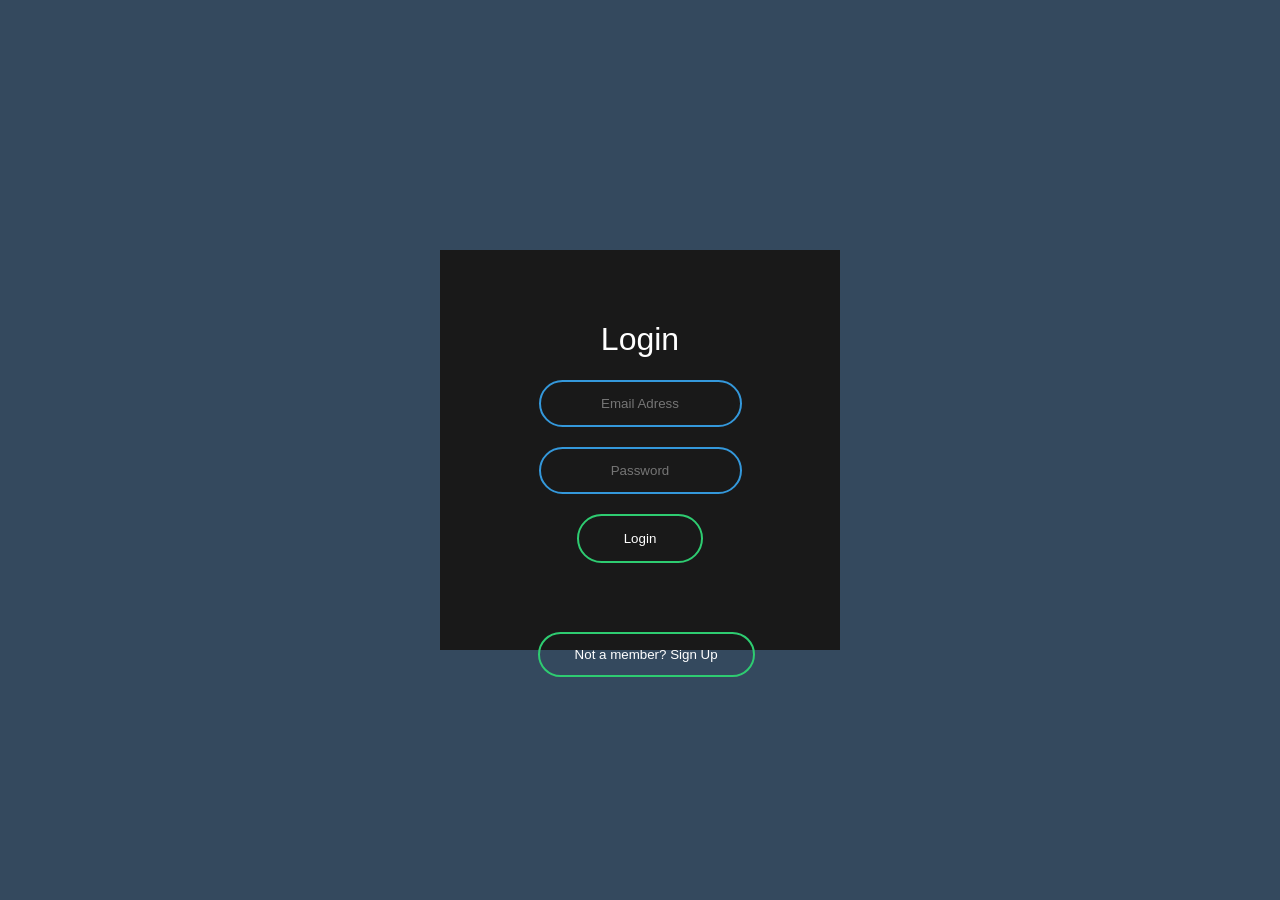
<file: index.html>
<!DOCTYPE html>
<html>
<head>
	<title>Sign Up</title>
	<link rel="stylesheet" type="text/css" href="login.css">
</head>
<body>
	<form class="box" action="login.php">
		<h1>Login</h1>
		<input type="email" placeholder="Email Adress" required>
		<input type="password" minlength="8" placeholder="Password" required>
		<input type="submit" value="Login">
	</form>
	<form action="Sign up.html" class="box-1">
		<input type="submit" value="Not a member? Sign Up" id="login">
	</form>
</body>
</html>
</file>
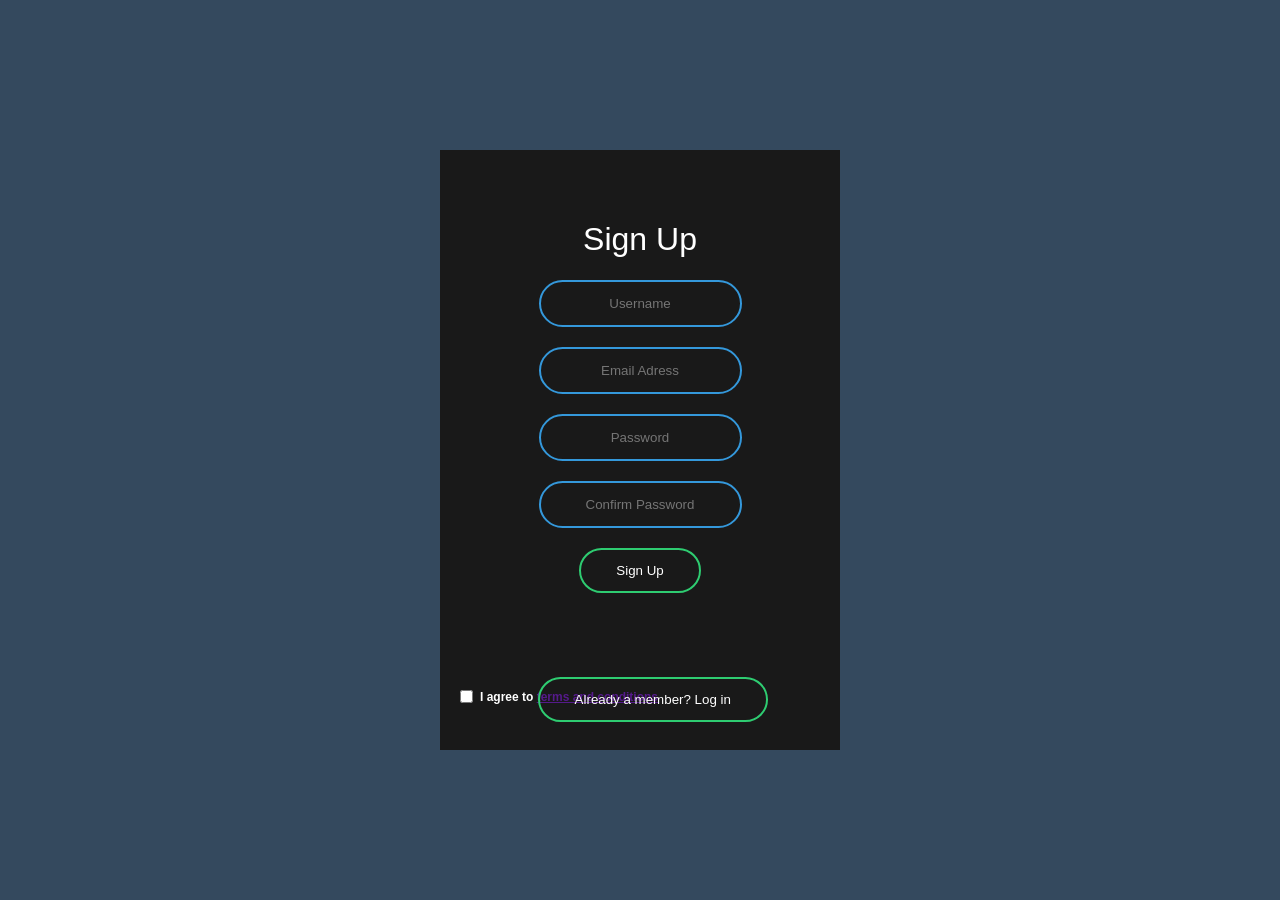
<file: Sign up.html>
<!DOCTYPE html>
<html>
<head>
	<title>Sign Up</title>
	<link rel="stylesheet" type="text/css" href="Sign up.css">
</head>
<body>
	<form class="box">
		<h1>Sign Up</h1>
		<input type="text" maxlength="16" minlength="4" placeholder="Username" required>
		<input type="email" placeholder="Email Adress" required>
		<input type="password" minlength="8" placeholder="Password" required>
		<input type="text" minlength="8" placeholder="Confirm Password" required>
		<input type="checkbox" name="" id="" required>
		<input type="submit" value="Sign Up">
		<h2>I agree to <a href="">terms and conditions</a></h2>	
	</form>
	<form action="index.html" class="box-1">
		<input type="submit" value="Already a member? Log in" id="login">
	</form>
</body>
</html>
</file>
<file: login.css>
body {
	margin: 0;
	padding: 0;
	background:#34495e;
	font-family: sans-serif;
}

.box {
	height: 300px;
	width: 300px;
	padding: 50px;
	position: absolute;
    top: 50%;
    left: 50%;
	transform: translate(-50%,-50%);
	background: #191919;
	text-align: center;
}
.box h1 {
	color: white;
	font-weight: 500;
}
.box input[type = "password"],.box input[type = "email"] {
	border: 0;
	background: none;
	display: block;
	margin: 20px auto;
	text-align: center;
	border: 2px solid #3498db;
	padding: 14px 15px;
	outline: none;
	color: white;
	border-radius: 25px;
	transition: 0.95s;
}
.box input[type = "password"]:focus,.box input[type = "email"]:focus{
	width: 280px;
	border-color:#2ecc71 
}
.box input[type = "submit"] {
	border: 0;
	background: none;
	display: block;
	margin: 20px auto;
	text-align: center;
	border: 2px solid #2ecc71;
	padding: 15px 45px;
	outline: none;
	color: white;
	border-radius: 25px;
	cursor: pointer;
}
.box input[type = "submit"]:hover {
	background: #2ecc71
}
#login {
	left: 42%;
	top: 68%;
	position: absolute;
	border: 0;
	background: none;
	display: block;
	margin: 20px auto;
	text-align: center;
	border: 2px solid #2ecc71;
	padding: 13px 35px;
	outline: none;
	color: white;
	border-radius: 25px;
	cursor: pointer;
}
#login:hover {
	background: #2ecc71
}
</file>
<file: Sign up.css>
body {
	margin: 0;
	padding: 0;
	background:#34495e;
	font-family: sans-serif;
}

.box {
	height: 500px;
	width: 300px;
	padding: 50px;
	position: absolute;
    top: 50%;
    left: 50%;
	transform: translate(-50%,-50%);
	background: #191919;
	text-align: center;
}
.box h1 {
	color: white;
	font-weight: 500;
}
.box h2 {
	top: 90%;
	left: 10%;
	position: absolute;
	margin: 0px;
	padding: 0px;
	color: white;
	font-size: 12px;

}
.box input[type = "text"],.box input[type = "password"],.box input[type = "email"] {
	border: 0;
	background: none;
	display: block;
	margin: 20px auto;
	text-align: center;
	border: 2px solid #3498db;
	padding: 14px 15px;
	outline: none;
	color: white;
	border-radius: 25px;
	transition: 0.95s;
}
.box input[type = "text"]:focus,.box input[type = "password"]:focus,.box input[type = "email"]:focus{
	width: 280px;
	border-color:#2ecc71 
}
.box input[type = "checkbox"] {
	top: 90%;
	left: 5%;
	position: absolute;
	margin: 0px;
	padding: 0px;
}
.box input[type = "submit"] {
	border: 0;
	background: none;
	display: block;
	margin: 20px auto;
	text-align: center;
	border: 2px solid #2ecc71;
	padding: 13px 35px;
	outline: none;
	color: white;
	border-radius: 25px;
	cursor: pointer;
}
.box input[type = "submit"]:hover {
	background: #2ecc71
}
#login {
	left: 42%;
	top: 73%;
	position: absolute;
	border: 0;
	background: none;
	display: block;
	margin: 20px auto;
	text-align: center;
	border: 2px solid #2ecc71;
	padding: 13px 35px;
	outline: none;
	color: white;
	border-radius: 25px;
	cursor: pointer;
}
#login:hover {
	background: #2ecc71
}
</file>
